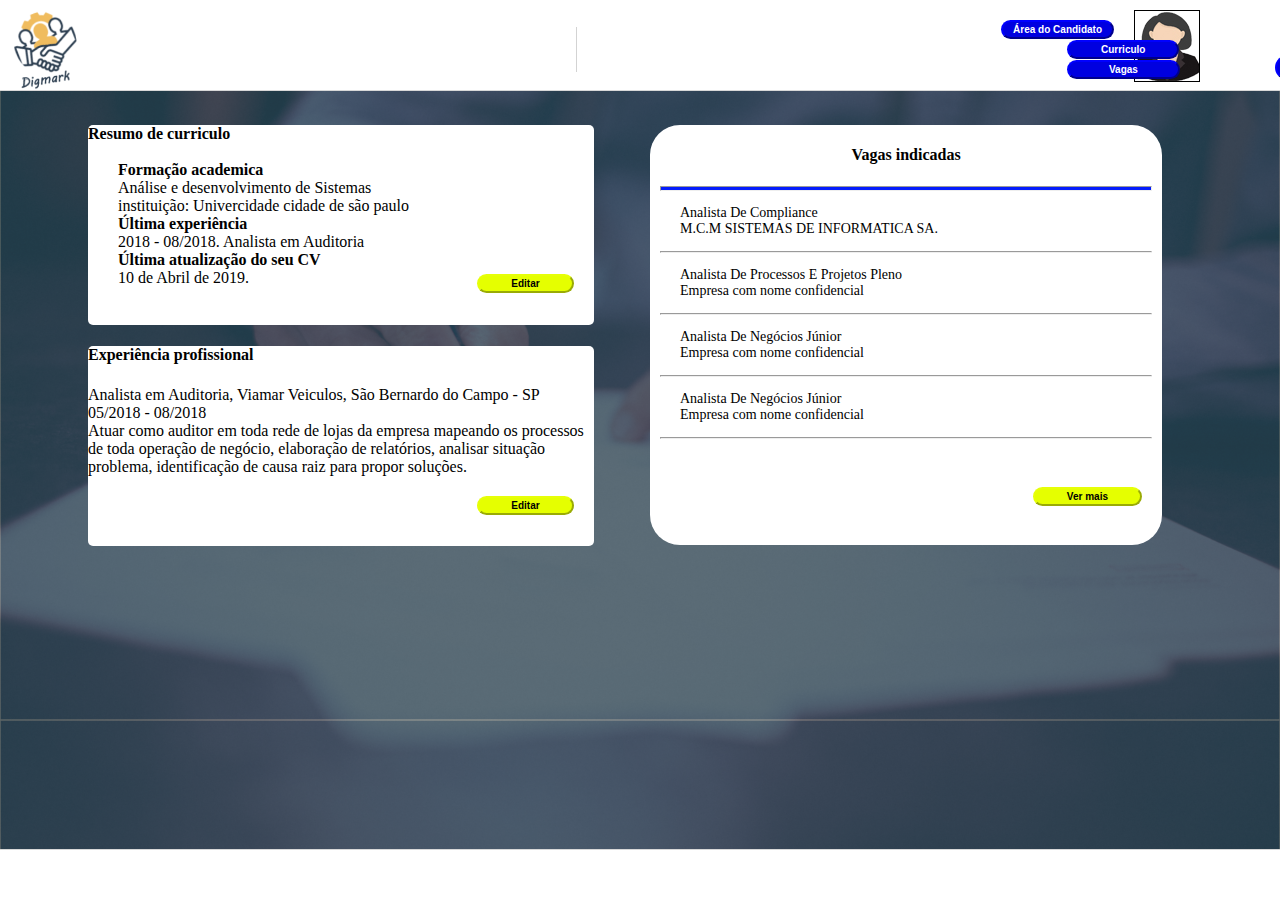
<file: areadocandidato.html>
<!DOCTYPE html>
<html lang="pt-br">
	<head>
		<meta charset="utf-8">
		<title>Digmark - Área do candidato</title>
		<link href="estilo.css" rel="stylesheet">
		<link rel="icon" href="imgs/team.png">
	</head>
	<body>
		<div class="container">
			<div class="navbar"> 
				<a  class="img-logo" href="index.html">
                </a>
				<div class="divider"></div>
				<!-- Botões de Cadastro e Login-->
                <div id="userpo"></div>
                <button   class="logout" style="background-color: #0000E0; border-color:#0000E0;" type="submit">
					Sair
                </button>
                <div>
                    <button id="userbac" style="background-color: #0000E0; border-color:#0000E0;" onclick="location.href='areadocandidato.html'" >Área do Candidato</button>
                    <button id="userbva" style="background-color: #0000E0; border-color:#0000E0;" onclick="location.href='lista/Lista.html'">Vagas</button>
                    <button id="userbcur" style="background-color: #0000E0; border-color:#0000E0;" onclick="location.href='curriculo.html'">Curriculo</button>
                </div>
            </div> <!-- Fim Navbar-->
				<!-- Área de Conteúdo -->
				<div id="resumocurriculo"> 
                    <b>Resumo de curriculo</b><br><br>
                    <h7><b>Formação academica</b></h7>
                    <br>
                      <h7>Análise e desenvolvimento de Sistemas<br></h7><h7>instituição:</b> Univercidade cidade de são paulo</h7>
                    <br>
                    <h7><b>Última experiência</b></h7>
                    <br>
                      <h7>2018 - 08/2018. Analista em Auditoria</h7>
                    <br>
                    <h7><b>Última atualização do seu CV</b></h7>
                    <br>
                    <h7>10 de Abril de 2019.</h7>
                    <button style="background-color: rgb(229, 255, 0); border-color:rgb(230, 255, 8);" >Editar</button>
                </div>
                <div id="ultimasexp"> 
                        <h4><b>Experiência profissional</b></h4>
                        Analista em Auditoria, Viamar Veiculos, São Bernardo do Campo - SP
                        05/2018 - 08/2018
                        <br>
                        Atuar como auditor em toda rede de lojas da empresa mapeando os processos de toda operação de negócio, elaboração de relatórios, analisar situação problema, identificação de causa raiz para propor soluções.
                        <button style="background-color: rgb(229, 255, 0); border-color:rgb(230, 255, 8);" >Editar</button>
                </div>
                <div id="paineldevagas"> 
                    <h4><b>Vagas indicadas</b></h4>
                    <hr style="height: 3px; background: rgb(5, 29, 252)">
                    <p>Analista De Compliance<br>M.C.M SISTEMAS DE INFORMATICA SA.</p>
                    <hr>
                    <p> Analista De Processos E Projetos Pleno<br>Empresa com nome confidencial </p>
                    <hr>
                    <p>Analista De Negócios Júnior<br>Empresa com nome confidencial</p>
                    <hr>
                    <p>Analista De Negócios Júnior<br>Empresa com nome confidencial</p>
                    <hr>
                    <button style="background-color: rgb(229, 255, 0); border-color:rgb(230, 255, 8);" >Ver mais</button>

				</div>
			<div class="footer"></div> <!-- Fim Footer -->
		</div> <!-- Fim Container -->
	</body>
</html>
</file>
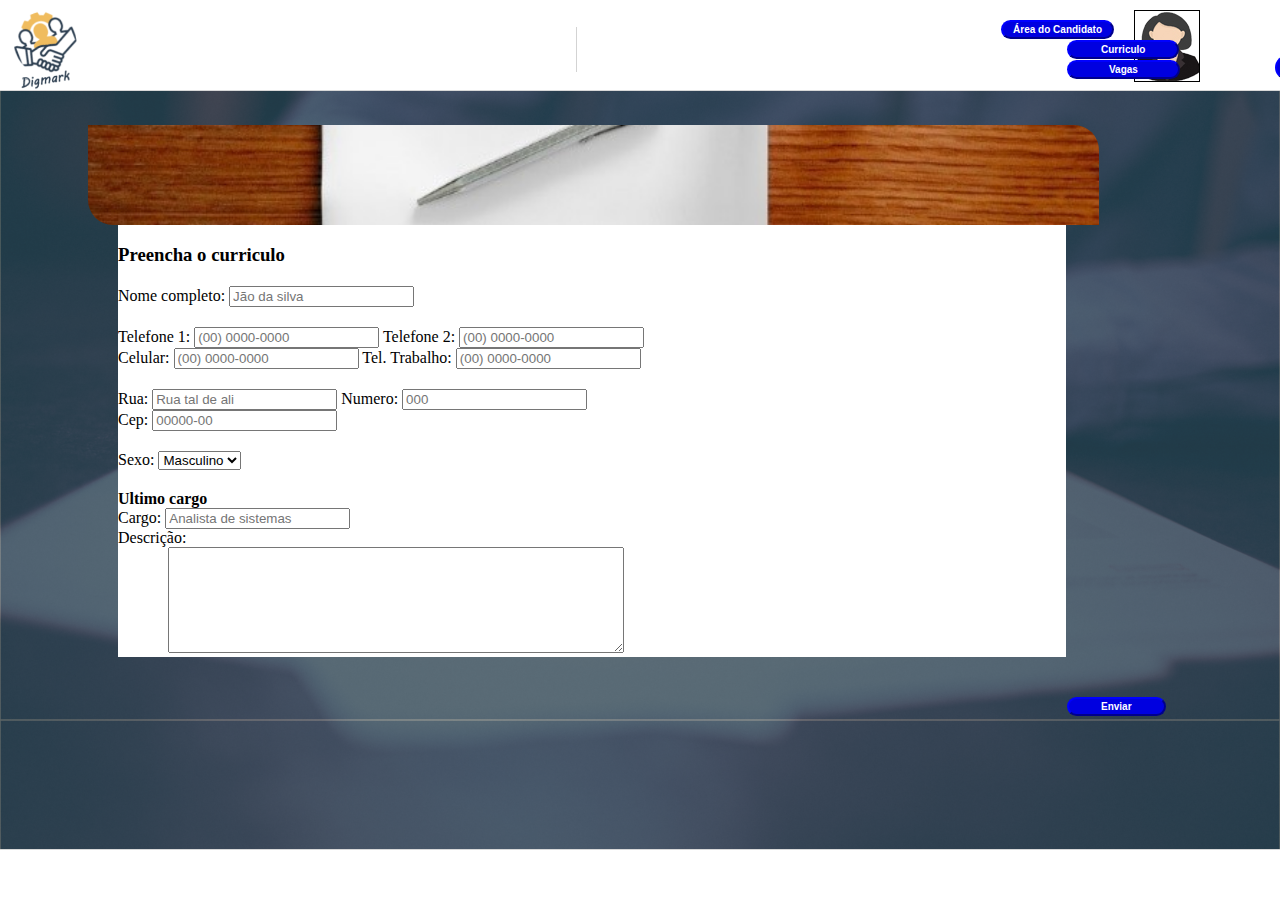
<file: curriculo.html>
<!DOCTYPE html>
<html lang="pt-br">
	<head>
		<meta charset="utf-8">
		<title>Digmark - Curriculo</title>
		<link href="estilo.css" rel="stylesheet">
		<link rel="icon" href="imgs/team.png">
	</head>
	<body>
		<div class="container">
			<div class="navbar"> 
				<a  class="img-logo" href="index.html">
                </a>
				<div class="divider"></div>
				<!-- Botões de Cadastro e Login-->
                <div id="userpo"></div>
                <button   class="logout" style="background-color: #0000E0; border-color:#0000E0;" type="submit">
					Sair
                </button>
                <div>
                    <button id="userbac" style="background-color: #0000E0; border-color:#0000E0;" onclick="location.href='areadocandidato.html'" >Área do Candidato</button>
                    <button id="userbva" style="background-color: #0000E0; border-color:#0000E0;" onclick="location.href='lista/Lista.html'">Vagas</button>
                    <button id="userbcur" style="background-color: #0000E0; border-color:#0000E0;" onclick="location.href='curriculo.html'">Curriculo</button>
                </div>
            </div> <!-- Fim Navbar-->
				<!-- Área de Conteúdo -->
				<div id="decorationphoto"></div>
                <div id="formulariocurriculo"> 
                    <h3><b>Preencha o curriculo</b></h3>
                <form>
                        <div class="form-group">
                                <label for="formularioCurriculo">Nome completo:</label>
                                <input type="text" placeholder="Jão da silva">
                        </div>
                        <div class="form-group">
                                <label for="formularioCurriculo">Telefone 1: </label>
                                <input type="text" class="form-control phone-ddd-mask" placeholder="(00) 0000-0000">
                                <label for="formularioCurriculo">Telefone 2:</label>
                                <input type="text" class="form-control phone-ddd-mask" placeholder="(00) 0000-0000">
                                <div>
                                        <label for="formularioCurriculo">Celular: </label>
                                        <input type="text" class="form-control phone-ddd-mask" placeholder="(00) 0000-0000">
                                        <label for="formularioCurriculo">Tel. Trabalho:</label>
                                        <input type="text" placeholder="(00) 0000-0000">
                                </div>
                        </div>
                        
                        <div class="form-group">
                                <label for="formularioCurriculo">Rua: </label>
                                <input type="text" placeholder="Rua tal de ali">
                                <label for="formularioCurriculo">Numero:</label>
                                <input type="text"  placeholder="000">
                                <div>
                                        <label for="formularioCurriculo">Cep: </label>
                                        <input type="text" placeholder="00000-00">
                                </div>
                        </div>
                        <div class="form-group">
                                <label for="exampleFormControlSelect1">Sexo:</label>
                                <select class="form-control" id="exampleFormControlSelect1">
                                  <option>Masculino</option>
                                  <option>Feminino</option>
                                  <option>N/D</option>
                                </select>
                        </div>
                        
                        <div class="form-group">
                                <b>Ultimo cargo</b><br>
                                <label for="formularioCurriculo">Cargo:</label>
                                <input type="text" placeholder="Analista de sistemas">
                                <div>
                                        Descrição:
                                        <div><textarea class="form-control" id="exampleFormControlTextarea1" rows="3"></textarea></div>
                                        
                                </div>
                                <button id="userbcur" style="background-color: #0000E0; border-color:#0000E0;">Enviar</button>
                        </form>
                                                
                </form>
                </div>
				<div class="footer"></div> <!-- Fim Footer -->
		</div> <!-- Fim Container -->
	</body>
</html>
</file>
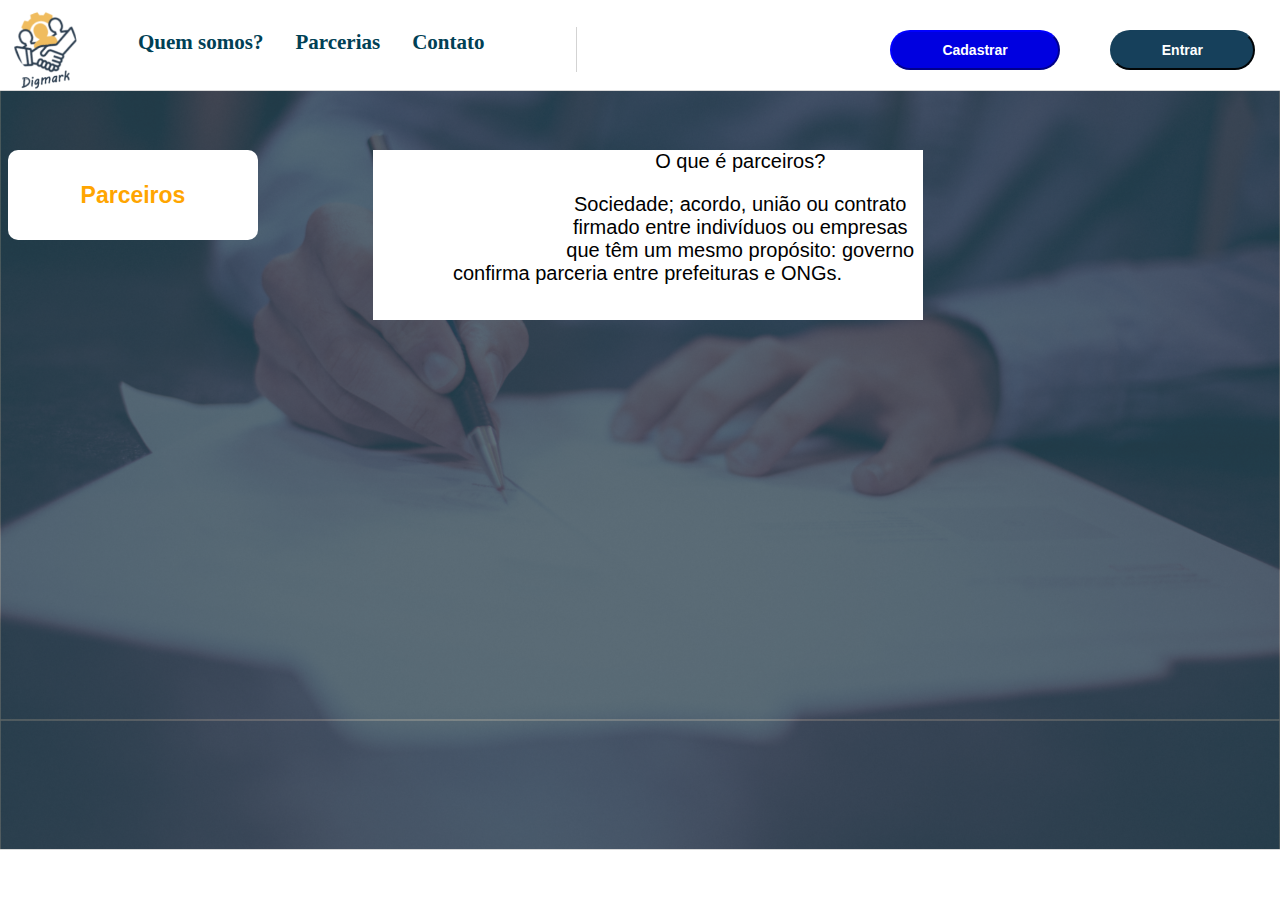
<file: parcerias.html>
<!DOCTYPE html>
<html lang="pt-br">
	<head>
		<meta charset="utf-8">
		<title>Digmark - Parcerias</title>
		<link href="css/estilo.css" rel="stylesheet">
		<link rel="icon" href="imgs/team.png">
	</head>
	<body>
		<div class="container">
			<div class="navbar"> 
				<a  class="img-logo" href="index.html">
				</a>
		  		<a id="menu-option" href="quemsomos.html">Quem somos?</a>
				<a id="menu-option" href="parcerias.html">Parcerias</a>
				<a id="menu-option" href="contato.html">Contato</a>
				<div class="divider"></div>
				<!-- Botões de Cadastro e Login-->
				<button  class="button" style="background-color:#16405B; border-color:#16405B;" onclick="location.href='login/login.html'" type="button">
					Entrar
				</button>
				<button   class="button" style="background-color: #0000E0; border-color:#0000E0;" onclick="location.href='cadastro/cadastro.html'" type="button">
					Cadastrar
				</button>

				</div> <!-- Fim Navbar-->
				
				<center>
				<main>
					<div class="container">
						<div class="info">
                			<strong>Parceiros</strong> 
            			</div>
			
					<div class="que">
					<div class="t">
					 <p >O que é parceiros?</p>
					 <p >Sociedade; acordo, união ou contrato firmado entre indivíduos ou empresas que têm um mesmo propósito: governo confirma parceria entre prefeituras e ONGs. </p> 
					</div> 
           			 </div>		

				

				<div class="footer"></div> <!-- Fim Footer -->
		</div> <!-- Fim Container -->
	</body>
</html>
</file>
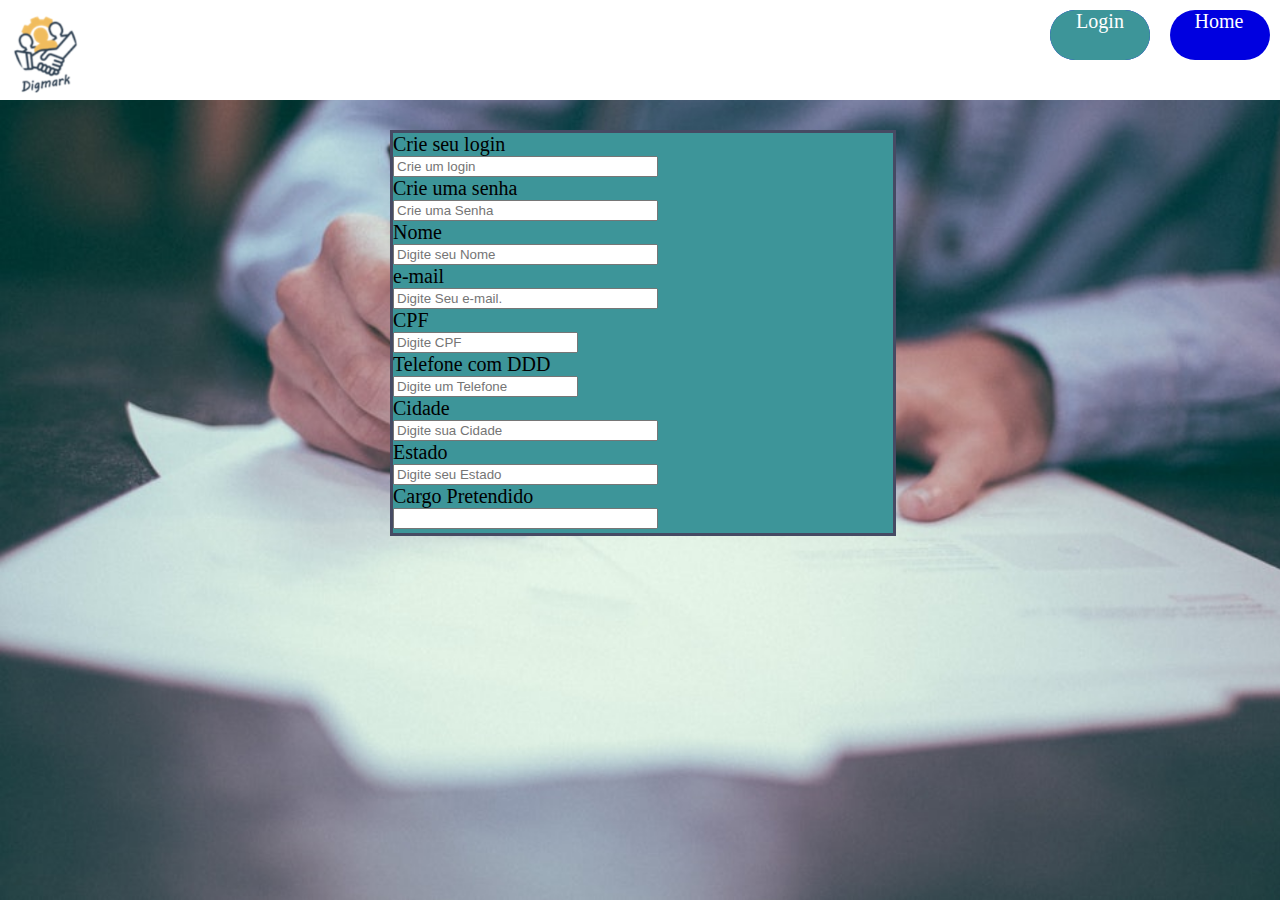
<file: cadastro/cadastro.html>
<html>
<head>
<title>Cadastro</title>	

<style>
	body {

		background:url(papelada.png);
		background-size:cover;
		margin:0px;
		} 
	#faixa {
		height: 100px;
		background-color: white;
		list-style: none;
		padding: 0px ;
	}
		
	#faixa a {
font-family: verdana;
font-size: 20px;
height: 48px;
width: 98px ;
float:left;
margin-top: 800px
padding-left: 10px;
color:white;
text-decoration: none;
text-align:;

}
#faixa a:link{
color:white;
}
#faixa a:hover{
color:black;
border-radius:100px solid black;

}
#faixa a:active{
	color:black;
}
#faixa li {

height: 50px;
width: 100px ;
float: right;
margin: 10px;
text-align: center;
background-color: rgb(00,00,224);
border-radius:100px


}
#faixa img {
	float: left;
}
	#principal {
float:center;
height: 400;
width: 500;
background-color: none;
margin: 0px auto;
border: 0px dotted red;
margin-top:auto;
}
#principal {
float:center;
height: 400;
width: 500;
background-color: none;
margin: 0px auto;
border: 0px dotted red;
margin-top:auto;
}
#cadastro {
background-color: rgb(61,149,153);
border:3px solid ;
border-color:rgb(70,74,99);
font-family: verdana;
font-size: 20px;
margin-top:30px;
overflow: auto;
height: 400;
width: 500;

}
	fieldset {
		border-color: none;
		border-style: none;

	}

</style>



</head>

<body>
	<div id="faixa">
		<img src="digmarklogo.png">
	<ul style="list-style-type: none;">
		<li><a href="">Home</a></li>
		<li><a href="../login/login.html" style="height: 50px;
width: 100px ;

margin: 0px;
text-align: center;
background-color: rgb(61,149,153);
border-radius:101px
">Login</a></li>
	</ul>
	</div>

	<div id="Principal">
		<div id="cadastro">
			<form action="cadastro.php"
				method="post"
				enctype="multipart/form-data">
			Crie seu login<br><input type="login" name="login" maxlength="10" size="30" placeholder="Crie um login" required><br>
			Crie uma senha<br><input type="password" name="senha" maxlength="10" size="30"placeholder="Crie uma Senha" required><br>
			Nome<br><input type="name" name="Name" size="30" maxlength="80" placeholder="Digite seu Nome" required><br>
			e-mail<br><input type="e-mail" name="e-mail" size="30" maxlength="80"placeholder="Digite Seu e-mail." required="@."><br>
			CPF<br><input type="number" name="CPF" maxlength="11" size="30" placeholder="Digite CPF" required><br>
			Telefone com DDD<br><input type="number" name="Telefone" size="30" value="( )" placeholder="Digite um Telefone" required><br>
			Cidade<br><input type="text" name="Cidade" size="30" placeholder="Digite sua Cidade" required><br>
			Estado<br><input type="text" name="Estado" size="30" placeholder="Digite seu Estado" required><br>
			Cargo Pretendido<br><input type="text" name="Cargo" size="30"><br>
			Pretenção salarial<br><input type="number" name="salarial" size="30"><br>
			Esta empregado atualmente?<br><fieldset><input type="radio" name="empregado" value="S">Sim<input type="radio" name="empregado" value="N" checked>Não</fieldset><br>
			Pessoa com deficiencia?<br><fieldset><input type="radio" name="Deficiente" value="S">Sim<input type="radio" name="Deficiente" value="N"cheked>não</fieldset>
			Sexo<br>
			<fieldset>
			<input type="radio" name="sexo" value="M">Masculino <input type="radio" name="sexo" value="F" checked>Feminino
			</fieldset>
			<input type="submit" name="Enviar" value="Enviar">





			


		</div>	


	</div>









</body>


















</html>
</file>
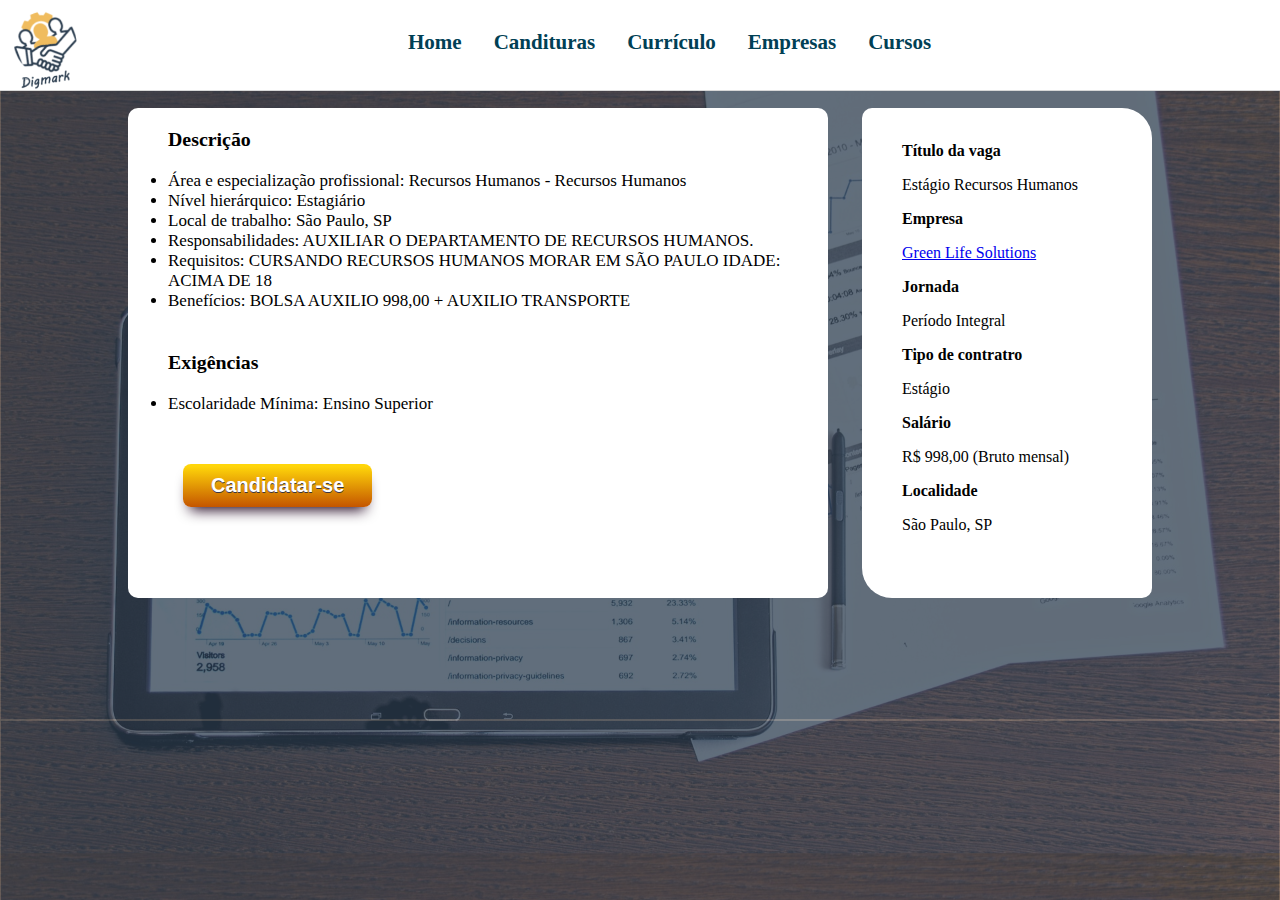
<file: lista/detalhes.html>
<!DOCTYPE>
<html lang="pt-br">
<head>
    <meta charset="utf-8">
    <title>Digmark - Informações da vaga</title>
    <link href="estilo2.css" rel="stylesheet">
    <link rel="icon" href="imgs/team.png">    
</head>
<body>
<div class="container">
        <div class="navbar">
            <a class="img-logo" href="index.html"> </a>
            <a id="menu-option" href="Home.html">Home</a>
            <a id="menu-option" href="Candidaturas.html">Candituras</a>
            <a id="menu-option" href="curriculo.html">Currículo</a>
            <a id="menu-option" href="empresa.html">Empresas</a>
            <a id="menu-option" href="cursos.html">Cursos</a>
        </div>
        <div id="principal">
			<div id="conteudo">
                <ul>
                    <br>
                    <strong>Título da vaga</strong>
                        <p>Estágio Recursos Humanos</p>
                    <strong>Empresa</strong>
                        <P><a href="empresa.html">Green Life Solutions</a></P>
                    <strong>Jornada</strong>
                        <p>Período Integral</p>
                    <strong>Tipo de contratro</strong>
                        <p>Estágio</p>
                    <strong>Salário</strong>
                        <p>R$ 998,00 (Bruto mensal)</p>
                    <strong>Localidade</strong>
                        <p>São Paulo, SP</p>
                </ul>
            </div>
			 <div id="lateral">
                 <ul>
                     <h3>Descrição</h3>
                        <li>Área e especialização profissional: Recursos Humanos - Recursos Humanos </li>
                         <li>Nível hierárquico: Estagiário</li>
                         <li>Local de trabalho: São Paulo, SP</li>
                         <li>Responsabilidades: AUXILIAR O DEPARTAMENTO DE RECURSOS HUMANOS.</li>
                         <li>Requisitos: CURSANDO RECURSOS HUMANOS MORAR EM SÃO PAULO IDADE: ACIMA DE 18</li>
                         <li>Benefícios: BOLSA AUXILIO 998,00 + AUXILIO TRANSPORTE</li>
                                <br>
                         <h3>Exigências</h3>
                         <li>Escolaridade Mínima: Ensino Superior</li>
                 </ul>
                 <div id="botao">
                 <div ><a href="#" class="myButton">Candidatar-se</a></div>
                 </div>
            </div>
                <div class="footer"></div> <!-- Fim Footer -->
		</div>
    </div>
</body>
</html>
</file>
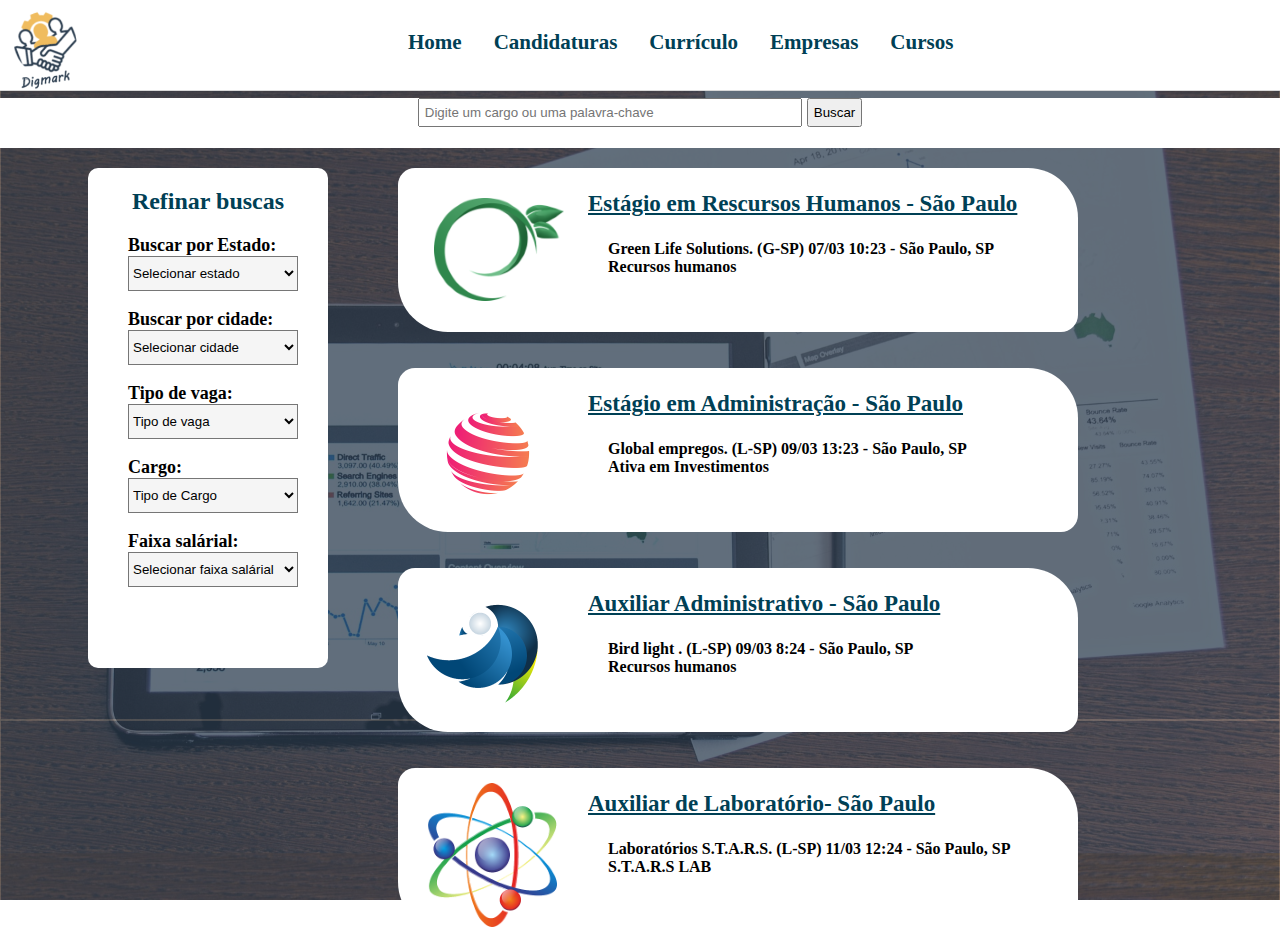
<file: lista/Lista.html>
<!DOCTYPE html>
<html lang="pt-br">
	<head>
		<meta charset="utf-8">
		<title>Digmark - Lista de vagas</title>
		<link href="estilo.css" rel="stylesheet">
		<link rel="icon" href="imgs/team.png">
    </head>
	<body>
		<div class="container">
			<div class="navbar"> 
				<a  class="img-logo" href="index.html">
				</a>
		  		<a  href="../index.html">Home</a>
				<a  href="../areadocandidato.html">Candidaturas</a>
				<a  href="../curriculo.html">Currículo</a>
                <a  href="empresa.html">Empresas</a>
                <a  href="cursos.html">Cursos</a>
            </div> 
          <div id="area-descricao">
              
              <div id="pesquisa" >
                  <form >
                      <input type="search" id="busca" name="q" placeholder="Digite um cargo ou uma palavra-chave">
                    <button type="submit">Buscar</button>
                  </form>
              </div>
            </div>
			
			<div id="esquerda">
                <h2 style="color:#004055 ">Refinar buscas</h2>
			<ul id=lista>
				<li >
                    <b class=titulos>Buscar por Estado:</b>
                    <select class="basic">
					   <option>Selecionar estado</option>
                        <option>São Paulo</option>
                        <option>Rio de Janeiro</option>
                        <option>Minas Gerais</option>
                    </select>
				</li>
				<br>
			<li>
                <b class=titulos>Buscar por cidade:</b>
				<select class="basic">
					<option>Selecionar cidade</option>
					<option>São Paulo</option>
					<option>Rio de Janeiro</option>
					<option>Guarujá</option>
				</select>
            </li>
                <br>
				<li>
                    <b class=titulos>Tipo de vaga:</b>
                    <select class="basic">
					   <option>Tipo de vaga</option>
                       <option>CLT</option>
					   <option>Temporário</option>
					   <option>Estágio</option>
                    </select>
                </li>
                <br>
                    <li>
                        <b class=titulos> Cargo:</b>        
                        <select class="basic">
                           <option>Tipo de Cargo</option>
                           <option>Vendedor</option>
					       <option>Assessor Administrativo</option>
					       <option>Operador de Call Center</option>
                        </select>
                    </li>
                <br>
                <li>
                    <b class=titulos> Faixa salárial:</b>        
                        <select class="basic">
                            <option>Selecionar faixa salárial </option>
                            <option>Até R$1.000.00</option>
                            <option>A partir de R$1.000.00</option>
                            <option>A partir de R$2.000.00</option>
                            <option>A partir de R$3.000.00</option>
                    </select>
                    </li>
                <br>
                </ul>
         </div>
		<div id= areaConteudo>
            <div id="conteudo">
					<div id="vaga1">
						<a href="detalhes.html" style="color:#004055 "> <h3>Estágio em Rescursos Humanos - São Paulo</h3></a>
                        <p> Green Life Solutions. (G-SP)
                            07/03 10:23 - São Paulo, SP
                            <br>
                            Recursos humanos</p>
                                <br><br>
                    </div>    
            </div>
                <div id="conteudo2">
				    <div id="vaga2">
					 <a  href="detalhes2.html" style="color:#004055 "> <h3 >Estágio em Administração - São Paulo</h3></a>
					<p>Global empregos. (L-SP)
					09/03 13:23 - São Paulo, SP
                        <br>
					Ativa em Investimentos</p>   
					<br><br>
                </div>
                       
            </div>
            <div id="conteudo3">
				<div id="vaga3">
					 <a  href="detalhes3.html" style="color:#004055 "> <h3 >Auxiliar Administrativo - São Paulo</h3></a>
					<p>Bird light . (L-SP)
					09/03 8:24 - São Paulo, SP
                        <br>
					Recursos humanos</p>   
					<br><br>
                </div> 
            </div>
            <div id="conteudo4">
				<div id="vaga4">
					 <a  href="detalhes3.html" style="color:#004055 "> <h3 >Auxiliar de Laboratório- São Paulo</h3></a>
					<p>Laboratórios S.T.A.R.S. (L-SP)
					11/03 12:24 - São Paulo, SP
                       <br>
					S.T.A.R.S LAB</p>   
					<br><br>
                </div>
                
                       
            </div>
        </div>
            
				<div class="footer"></div> <!-- Fim Footer -->
		</div> 
	</body>
</html>
</file>
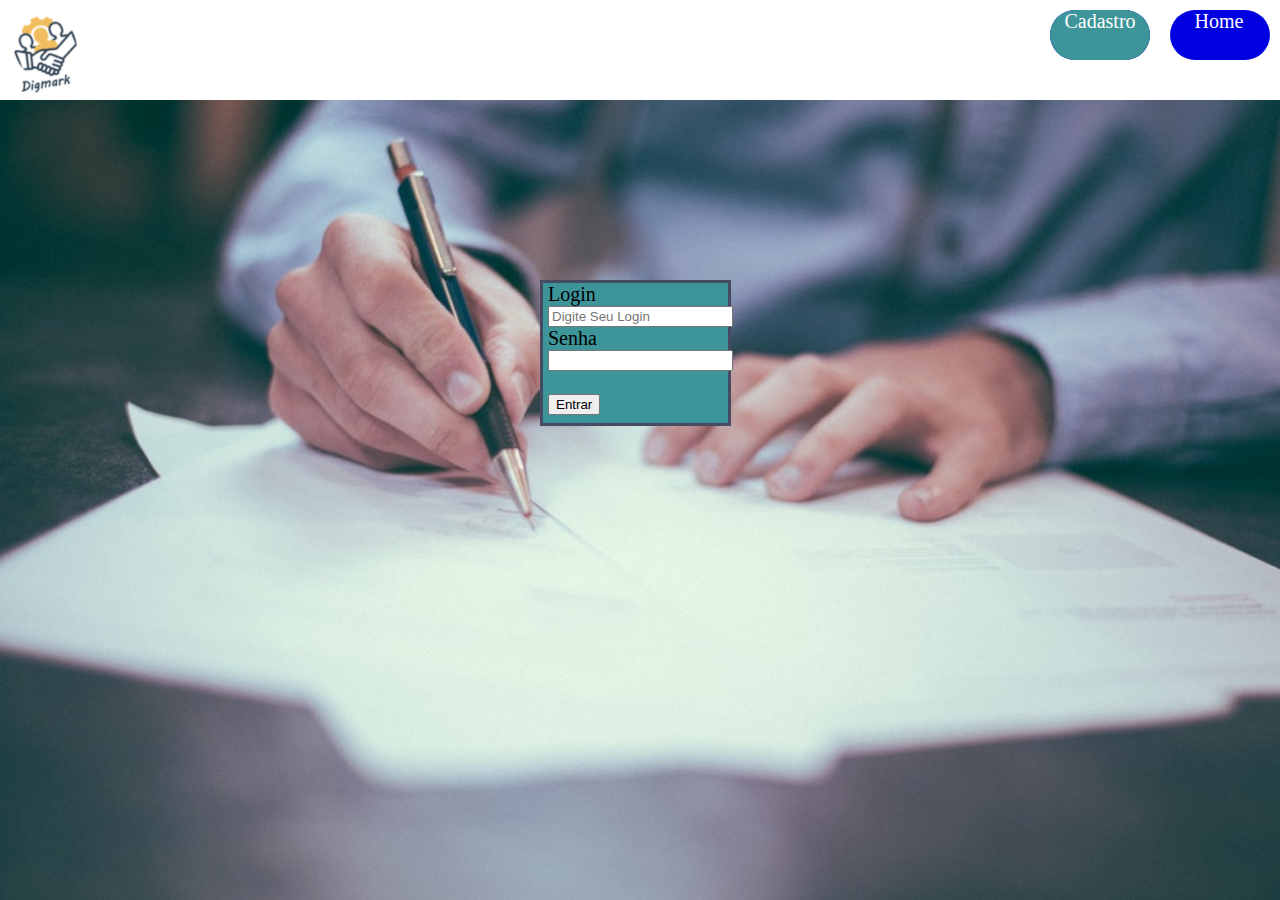
<file: login/login.html>
<html>
<head> 

<title>Cadastro </title>
<style>
	body {

		background:url(papelada.png);
		background-size:cover;
		margin:0px;
		} 
		#faixa {
		height: 100px;
		background-color: white;
		list-style: none;
		padding: 0px ;
		
	}
#principal {
float:center;
height: 400;
width: 500;
background-color: none;
margin: 0px auto;
border: 0px dotted red;
margin-top:auto;

}
#login {

width:180px;
height:140px;
background-color: rgb(61,149,153);
text-align:left;
border:3px solid ;
border-color:rgb(70,74,99);
padding-left: 5px;
clear: both;
margin-top:180px;
margin-left: 150px;
font-family: verdana;
font-size: 20px;

}

#faixa a {
font-family: verdana;
font-size: 20px;
height: 48px;
width: 98px ;
float:left;
margin-top: 800px
padding-left: 10px;
color:white;
text-decoration: none;
text-align:;

}
#faixa a:link{
color:white;
}
#faixa a:hover{
color:black;
border-radius:100px solid black;

}
#faixa a:active{
	color:black;
}
#faixa li {

height: 50px;
width: 100px ;
float: right;
margin: 10px;
text-align: center;
background-color: rgb(00,00,224);
border-radius:100px


}
#faixa img {
	float: left;
}





</style>

</head>

<body> 
<div id="faixa">
	<img src="digmarklogo.png">
	<ul style="list-style-type: none">
		<li><a href="">Home</a> 	</li>
		<li><a href="../cadastro/cadastro.html" style="height: 50px;
width: 100px ;

margin: 0px;
text-align: center;
background-color: rgb(61,149,153);
border-radius:101px
">Cadastro</a> </li> 
		
	</ul>
</div>
<div id="principal">
<div id="login">
	<form action="../areadocandidato.html"
				method="post"
				enctype="multipart/form-data">
	Login <br>
	<input type="text"
			placeholder="Digite Seu Login"
			maxlength="10"
			checked="Digite login"
			placeholder required><br>
	Senha <br>
	<input type="password" 
			name="senha"
			maxlength="10"
			checked="Digite Sua Senha"
			placeholder required><br><br>
			<input type="submit" value="Entrar">




</div>

</div>






</body>



</html>
</file>
<file: estilo.css>
/* 
*
*@author Paloma Rangel
*@version 0.1
*/
/* ========================= layout ======================== */

body {
	background: url('imgs/ruido.png'),
				url(imgs/capa.jpg);
	background-attachment: fixed;
	background-size: 100%;
	font-family: "Segoe UI";
	overflow-y: scroll;
}
/* -- Barra de navegação -- */
/* logo */
.img-logo {
	background: url('imgs/logo.png') no-repeat;
	background-size: contain;
	height: 35px;
	width: 50px;
	color: transparent;
	display: block;
	margin: 0px 30px 20px 10px;

} 

.navbar {
  position: fixed; 
  background-color: white;
  top: 0; 
  left: 0;
  width: 100%; 
  height: 90px;
  border-bottom: 1px solid #d8d8d8;
}

#userpo {
	width: 5%;
	height: 70px;
	border: solid 1px black;
	float: right;
	margin-top: 10px;
	margin-right: 80px;
	background: url(imgs/userid.jpg) no-repeat center 100%;
	
}

.navbar a {
  float: left;
  display: block;
  color: #004055;
  text-align: center;
  padding: 30px 16px;
  text-decoration: none;
  font-size: 21px;
  font-weight: bold;
}

#menu-option:hover {
  background: #ddd;
  color: black;
}

.divider{
    position:absolute;
    left:45%;
    top:30%;
    bottom:20%;
    border-left:1px solid lightgray;
}

.button {
	color: white;
	border-radius: 500px;
	padding: 10px 50px;
    margin: 30px 25px;
    transition: background 0.4s, color 0.4s;
    float: right;
    font-weight: bold;
    font-size: 14px;
    text-align: center;
}
.button:hover {
	background-color: #16405B;
}

.button:active {
	background-color: #16405B;
	box-shadow: 0 5px #666;
  	transform: translateY(4px);
}
.logout {
	color: white;
	border-radius: 30px;
	padding: 5px 20px;
    margin: 55px 25px;
    transition: background 0.4s, color 0.4s;
    font-weight: bold;
    font-size: 10px;
		text-align: center;
		position: absolute;
		left: 1250px;
}
.logout:hover {
	background-color: #16405B;
}

.logout:active {
	background-color: #16405B;
	box-shadow: 0 5px #666;
  	transform: translateY(4px);
}
#userbac{
	color: white;
	border-radius: 10px;
	padding: 2px 10px;
    margin: 20px 20px;
    transition: background 0.4s, color 0.4s;
    float: right;
    font-weight: bold;
    font-size: 10px;
    text-align: center;
}
.userbac:hover {
	background-color: #16405B;
}

.userbac:active {
	background-color: #16405B;
	box-shadow: 0 5px #666;
  	transform: translateY(1px);
}
#userbva{
	color: white;
	border-radius: 10px;
	padding: 2px 40px;
    margin: 60px 20px;
    transition: background 0.4s, color 0.4s;
    float: right;
    font-weight: bold;
    font-size: 10px;
		text-align: center;
		position: absolute;
		left: 1047px;
}
.userbva:hover {
	background-color: #16405B;
}

.userbva:active {
	background-color: #16405B;
	box-shadow: 0 5px #666;
  	transform: translateY(1px);
}

#userbcur{
	color: white;
	border-radius: 10px;
	padding: 2px 32px;
    margin: 40px 20px;
    transition: background 0.4s, color 0.4s;
    float: right;
    font-weight: bold;
    font-size: 10px;
		text-align: center;
		position: absolute;
		left: 1047px;
}
.userbcur:hover {
	background-color: #16405B;
}

.userbcur:active {
	background-color: #16405B;
	box-shadow: 0 5px #666;
  	transform: translateY(1px);
}
/* Área Principal - USUÁRIO */
#area-principal {
	background: white;
	width: 100%;
	height: 210px;
	margin-top: 155px;
	/*padding-right: 8px;*/
	position: absolute;
	left: 0;
	z-index: -1;
}
#resumocurriculo {
	background: white;
	width: 40%;
	height: 200px;
	margin-top: 125px;
	margin-left: 80px;
	border-radius: 5px;
}
#decorationphoto {
	background: white;
	width: 80%;
	height: 100px;
	margin-top: 125px;
	margin-left: 80px;
	border-radius: 0px 25px 0px 25px;
	background: url(imgs/curriculodecor.jpg) center  / 100%; 
}
#formulariocurriculo{
	background: white;
	width: 75%;
	height: 100%;
	margin-top: 0px;
	margin-left: 110px;
	overflow-y: scroll;
	
}
#formulariocurriculo button{
		
}
#resumocurriculo h7 {
	margin: 15px;
	margin-left: 30px;
}
#resumocurriculo button {
color: black;
	border-radius: 10px;
	padding: 2px 32px;
    margin: 5px 20px;
    transition: background 0.4s, color 0.4s;
    float: right;
    font-weight: bold;
    font-size: 10px;
		text-align: center;
}
#ultimasexp button{
	color: black;
	border-radius: 10px;
	padding: 2px 32px;
    margin: 20px 20px;
    transition: background 0.4s, color 0.4s;
    float: right;
    font-weight: bold;
    font-size: 10px;
		text-align: center;
}
#paineldevagas h4{
	text-align: center
}
#paineldevagas hr{
		margin-left: 10px;
		margin-right: 10px;
}
#paineldevagas p{
	font-size: 14px;
	margin-left: 30px;
}
#paineldevagas button{
	color: black;
	border-radius: 10px;
	padding: 2px 32px;
    margin: 40px 20px;
    transition: background 0.4s, color 0.4s;
    float: right;
    font-weight: bold;
    font-size: 10px;
		text-align: center;
}

#ultimasexp {
	background: white;
	width: 40%;
	height: 200px;
	margin-top: 20px;
	margin-left: 80px;
	border-radius: 5px;
}
#paineldevagas {
	background: white;
	width: 40%;
	height: 420px;
	margin-top: 20px;
	border-radius: 30px;
	position: absolute;
	top: 105px;
	left: 650px;
}
.form-group{
	margin-top:20px;
}

.conteudo {
	position: absolute;
	margin-top: 20px;
}

h4 {
	font-weight: bold;
}


#content1 {
	color: #405060;
	float: left;
	text-align: center;
	margin-left: 20px;

}

#content2 {
	text-align: center;
	float: left;
	margin-left: 260px;
	color: #0000E0;
	
}

#content3 {
	float: left;
	text-align: center;
	margin-left: 260px;
	color: #005051;
}

/* Comentários Usuários - Clientes */
.comment1 {
	background: white;
	width: 500px;
	height: 200px;
	border-radius: 300px;
	margin-top: 450px;
	margin-bottom: 80px;
	float: left;
	margin-left: 20px;
	text-align: center;
	color: #005051;
}

.comment2 {
	margin-left: 260px;
	background: white;
	width: 500px;
	height: 200px;
	border-radius: 300px;
	margin-top: 450px;
	margin-bottom: 80px;
	float: left;
	text-align: center;
	color: #34385E;
}

#imgcomment {
	border-radius: 70%;
	width: 150px;
	height: 150px;
	position: relative;
	bottom: 75px;
}

/* Footer */ 

.footer {
  left: 0;
  bottom: 0;
  width: 100%;
  height: 50px;
  background-color: white;
  border-top: 1px solid #d8d8d8;
  position: fixed;
}

/********* fim estilização padrão home ****************/ 

.imgbusiness {
	float: right; 
	width: 250px; 
	margin-right: 10px;
	bottom: 45px;
	position: relative;
}

/********* Estilização pagina fale conosco****************/ 

#info{
	margin:230px;
}
.info{
		margin-top:10px;
}

textarea{
	width:450px;
	height:100px;
	margin-left:50px;
}

.botao{
	float: right;
	margin-top:-180px;
	margin-right:500px;
	width:100px;
	height:30px;
}

.botaos{
	float: left;
	margin-top:-180px;
	margin-left:520px;
	width:100px;
	height:30px;
}

#mensagem{
	margin:20px;
}
</file>
<file: css/estilo.css>
/* 
*
*@author Paloma Rangel
*@version 0.1
*/
/* ========================= layout ======================== */

body {
	background: url('../imgs/ruido.png'),
				url('../imgs/capa.jpg');
	background-attachment: fixed;
	background-size: 100%;
	font-family: "Segoe UI";
	overflow-y: scroll;
}
/* -- Barra de navegação -- */
/* logo */
.img-logo {
	background: url('../imgs/logo.png') no-repeat;
	background-size: contain;
	height: 35px;
	width: 50px;
	color: transparent;
	display: block;
	margin: 0px 30px 20px 10px;

} 

.navbar {
  position: fixed; 
  background-color: white;
  top: 0; 
  left: 0;
  width: 100%; 
  height: 90px;
  border-bottom: 1px solid #d8d8d8;
}

.navbar a {
  float: left;
  display: block;
  color: #004055;
  text-align: center;
  padding: 30px 16px;
  text-decoration: none;
  font-size: 21px;
  font-weight: bold;
}

#menu-option:hover {
  background: #ddd;
  color: black;
}

.divider{
    position:absolute;
    left:45%;
    top:30%;
    bottom:20%;
    border-left:1px solid lightgray;
}

.button {
	color: white;
	border-radius: 500px;
	padding: 10px 50px;
    margin: 30px 25px;
    transition: background 0.4s, color 0.4s;
    float: right;
    font-weight: bold;
    font-size: 14px;
    text-align: center;
}

.button:hover {
	background-color: #16405B;
}

.button:active {
	background-color: #16405B;
	box-shadow: 0 5px #666;
  	transform: translateY(4px);
}

/* Área Principal */
#area-principal {
	background: white;
	width: 100%;
	height: 210px;
	margin-top: 155px;
	/*padding-right: 8px;*/
	position: absolute;
	left: 0;
	z-index: -1;
	

}

.conteudo {
	position: absolute;
	margin-top: 20px;
}

h4 {
	font-weight: bold;
}


#content1 {
	color: #405060;
	float: left;
	text-align: center;
	margin-left: 20px;

}

#content2 {
	text-align: center;
	float: left;
	margin-left: 260px;
	color: #0000E0;
	
}

#content3 {
	float: left;
	text-align: center;
	margin-left: 260px;
	color: #005051;
}

/* Comentários Usuários - Clientes */
.comment1 {
	background: white;
	width: 500px;
	height: 200px;
	border-radius: 300px;
	margin-top: 450px;
	margin-bottom: 80px;
	float: left;
	margin-left: 20px;
	text-align: center;
	color: #005051;
}

.comment2 {
	margin-left: 260px;
	background: white;
	width: 500px;
	height: 200px;
	border-radius: 300px;
	margin-top: 450px;
	margin-bottom: 80px;
	float: left;
	text-align: center;
	color: #34385E;
}

#imgcomment {
	border-radius: 70%;
	width: 150px;
	height: 150px;
	position: relative;
	bottom: 75px;
}

/* Footer */ 

.footer {
  left: 0;
  bottom: 0;
  width: 100%;
  height: 50px;
  background-color: white;
  border-top: 1px solid #d8d8d8;
  position: fixed;
}

/********* fim estilização padrão home ****************/ 

.imgbusiness {
	float: right; 
	width: 250px; 
	margin-right: 10px;
	bottom: 45px;
	position: relative;
}

.info{
	width: 250px;
	background-color:white;
	float:left;
	font-family: arial;
	font-size: 23px;
	color:orange;
	border-radius: 10px ;
	margin-right: 300px;
	text-align: center;
	vertical-align: middle;
	line-height: 90px; 
		
	
}

.que {
	     width: 550px;
         height: 170px;
         background: white;
         justify-content: center;
         align-items: center;
		 margin-left: 15px;
		 margin-top: 150px;
	 
}
.t{
			 font-family: arial;
		     font-size: 20px;
		     text-align:center;
			 
			 
}
</file>
<file: lista/estilo2.css>
body {
	background: url('imgs/ruido.png'),
				url(imgs/grafico.jpg);
	background-attachment: fixed;
	background-size: 100%;
	font-family: "Segoe UI";
	overflow-y: scroll;
    }
    
    /* -- Barra de navegação -- */
/* logo */
.img-logo {
	background: url('imgs/logo.png') no-repeat;
	background-size: contain;
	height: 35px;
	width: 320px;
	color: transparent;
	display: block;
	margin: 0px 30px 20px 10px;
    }
    
.navbar {
    position: absolute; 
    background-color: white;
    top: 0; 
    left: 0;
    width: 100%; 
    height: 90px;
    border-bottom: 1px solid #d8d8d8;
    z-index: -1;
}
    
.navbar a {
    float: left;
    display: block;
    color: #004055;
    text-align: center;
    padding: 30px 16px;
    text-decoration: none;
    font-size: 21px;
    font-weight: bold;
}

 #lateral {
    background-color: white;
    height : 490px ;
    width : 700px ;
    float : left ; 
    margin-top: 100px;
    font-size: 17px;
    border-radius: 10px ;
    position: fixed;     
}           
#conteudo {
    background-color: white;
    height : 490px ;
    width : 290px ;
    float : right ;  
    margin-top: 100px;
    border-radius: 10px 30px;
    font-size: 16px;
}
#rodape {
    background-color: silver; 
    clear : both ;    
}	
#principal {
    width : 1024px ;
    margin : 0px auto ;
           
} 
.ajuste { 
    border : 1px solid black;
    margin : 5px ;
}    
.myButton {
	
	box-shadow: 0px 10px 14px -7px #1f031f;
	background:linear-gradient(to bottom, #ffd60a 5%, #c45500 100%);	
	border-radius:8px;
	display:inline-block;
	cursor:pointer;
	color:#ffffff;
	font-family:Arial;
	font-size:20px;
	font-weight:bold;
	padding:10px 28px;
	text-decoration:none;
	text-shadow:0px 1px 0px #3d353d;
    margin-left: 55px;
    
}
.myButton:hover {
	background:linear, left top, left bottom, color-stop(0.05, #c45500), color-stop(1, #ffd60a));
	background:linear-gradient(top, #c45500 5%, #ffd60a 100%);
	background:linear-gradient(top, #c45500 5%, #ffd60a 100%);
	background:-o-linear-gradient(top, #c45500 5%, #ffd60a 100%);
	background:linear-gradient(top, #c45500 5%, #ffd60a 100%);
	background:linear-gradient(to bottom, #c45500 5%, #ffd60a 100%);
	filter:progid:DXImageTransform.Microsoft.gradient(startColorstr='#c45500', endColorstr='#ffd60a',GradientType=0);
	background-color:#c45500;
}
.myButton:active {
	position:relative;
	top:1px;
    
}
#botao {
    margin-top: 50px;
}
</file>
<file: lista/estilo.css>
/* 
*
*@author Gustavo
*@version 0.1
*/
/* ========================= layout ======================== */

body {
	background: url('imgs/ruido.png'),
				url(imgs/grafico.jpg);
	background-attachment: fixed;
	background-size: 100%;
	font-family: "Segoe UI";
	overflow-y: scroll;
}
/* -- Barra de navegação -- */
/* logo */
.img-logo {
	background: url('imgs/logo.png') no-repeat;
	background-size: contain;
	height: 35px;
	width: 320px;
	color: transparent;
	display: block;
	margin: 0px 30px 20px 10px;

} 

.navbar {
  position: absolute; 
  background-color: white;
  top: 0; 
  left: 0;
  width: 100%; 
  height: 90px;
  border-bottom: 1px solid #d8d8d8;
  z-index: -1;
}

.navbar a {
  float: left;
  display: block;
  color: #004055;
  text-align: center;
  padding: 30px 16px;
  text-decoration: none;
  font-size: 21px;
  font-weight: bold;
}
/* Área descricao  */
#area-descricao {
    background-color: white ;
    width : 100%;
    height : 50px;    
    left: 0 ;
    margin-top: 90px;
    font-weight: bold;
    font-size:20px;
    z-index: -1;
    position: absolute;
    color: #004055;
    text-align: center;
    display: block;
   
}
label {display: block;}
  input, button {padding: 5px;}
  input {width: 30%;}

#conteudo {
    width: 680px;
    background: white url(imgs/verde.png) no-repeat 36px 30px;
    font-size:16px;
    position: absolute;
    margin-top: 160px;
    border-radius: 17px 50px;
    margin-left: 390px;
}
#vaga1 {
    font-weight: bold;
    clear: both;
    padding-left: 190px;
    
}
#conteudo2 {
    width: 680px;
    background: white url(imgs/globo.png) no-repeat 10px 5px;
    font-size:16px;
    position: absolute;
    margin-top: 360px;
    border-radius: 17px 50px;
    margin-left: 390px;
}
#vaga2 {
    font-weight: bold;
    clear: both;
    padding-left: 190px;
}
#conteudo3 {
    width: 680px;
    background: white url(imgs/passarinho.png) no-repeat 10px 15px;
    font-size: 16px;
    position: absolute;
    margin-top: 560px;
    margin-left: 390px;
    border-radius: 17px 50px;
 }   
#vaga3 {
    font-weight: bold;
    clear: both;
    padding-left: 190px;
    
}
#conteudo4 {
    width: 680px;
    background: white url(imgs/lab.png) no-repeat 30px 15px;
    font-size: 16px;
    position: absolute;
    margin-top: 760px;
    margin-left: 390px;
    border-radius: 17px 50px;
 }   
#vaga4 {
    font-weight: bold;
    clear: both;
    padding-left: 190px;
    
}
.ajuste { 
    border : 1px solid black;
    margin : 5px ;
			}
#esquerda{
    background-color: white;
    height : 500px ;
    width : 240px ;
    float : left ; 
    margin-top: 160px;
    border-radius: 10px ;
    position: absolute; 
	margin-left:80px;
	text-align: center;
}
#lista {
	list-style-type: none;
    text-align: left;
    
}
.titulos {
    font-size: 18px;
}
h3 {
   font-size: 23px;
}
#areaConteudo {
    align-content: center;

    }
p {margin: 20px}


select.basic {
    background: #f5f5f5;
    height: 35px;
    width: 170px;
    
}
#pesquisa {
    
}


/********* fim estilização ****************/
</file>
